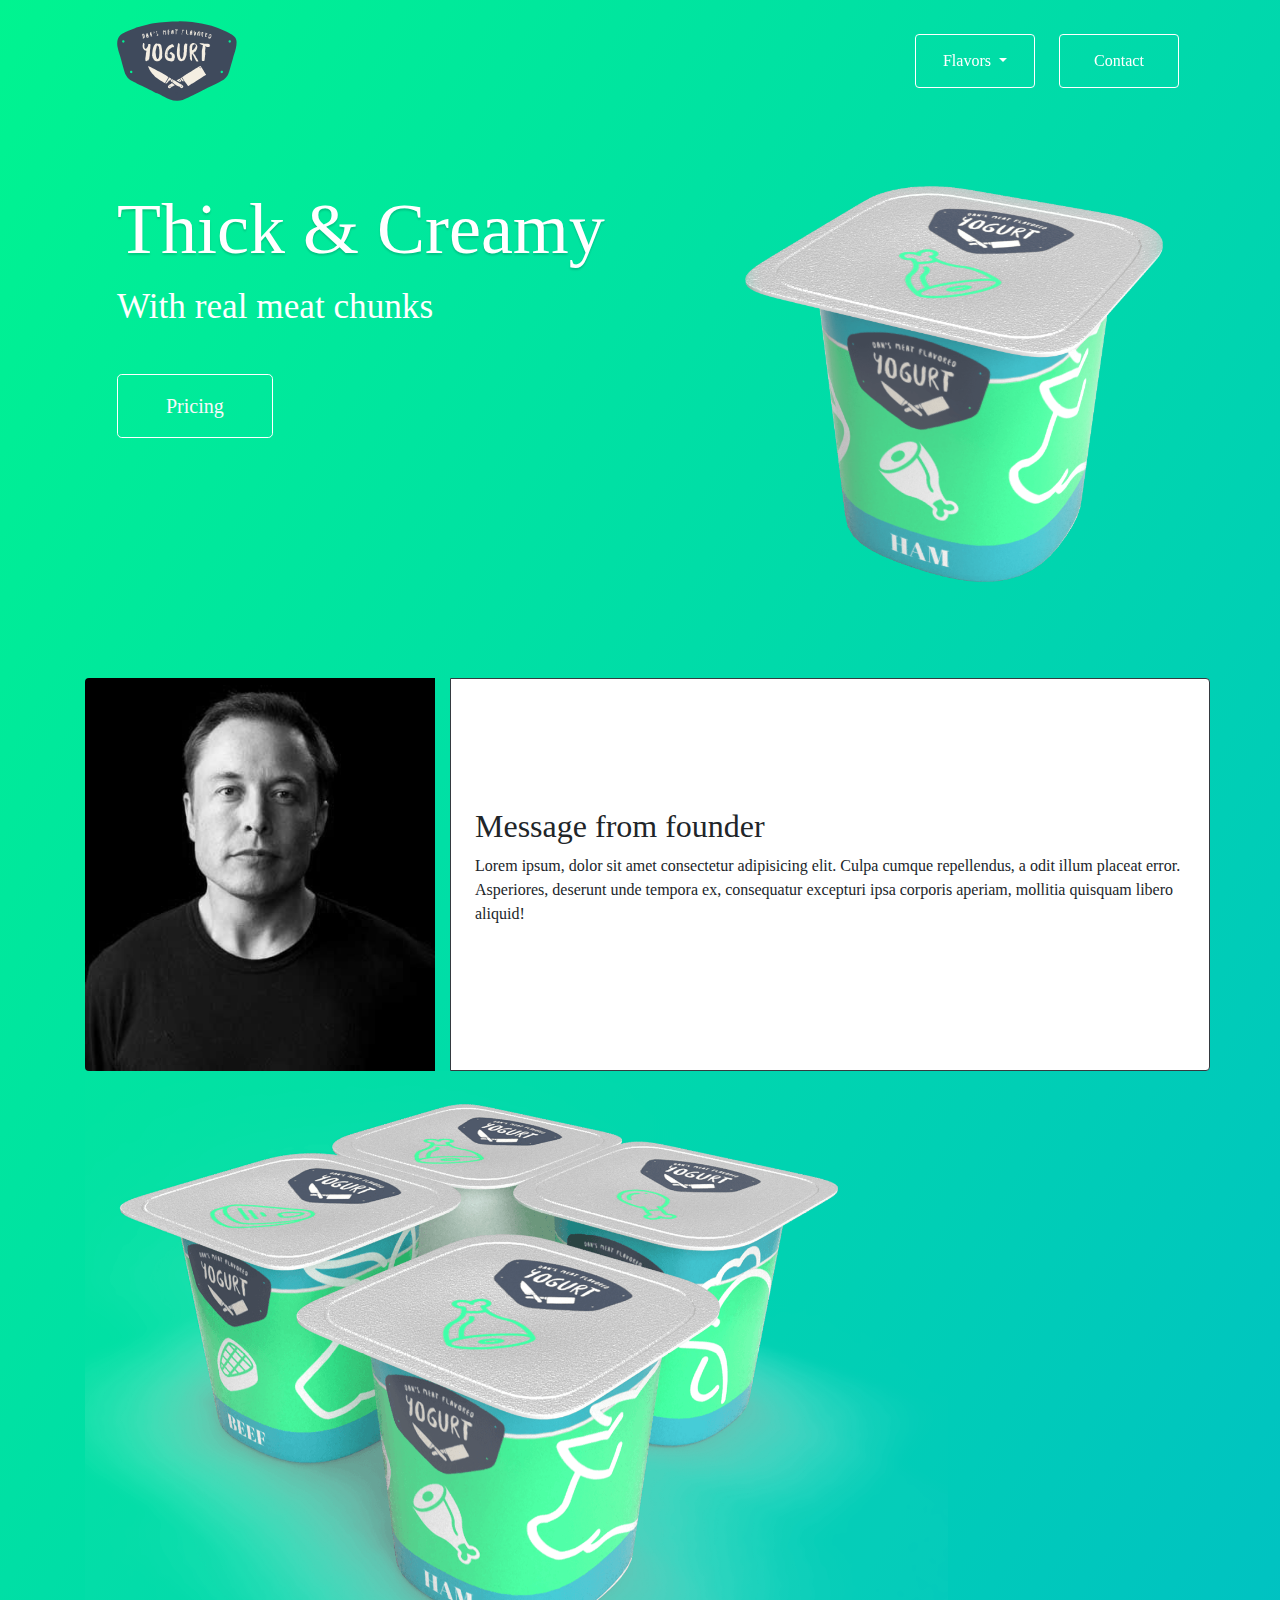
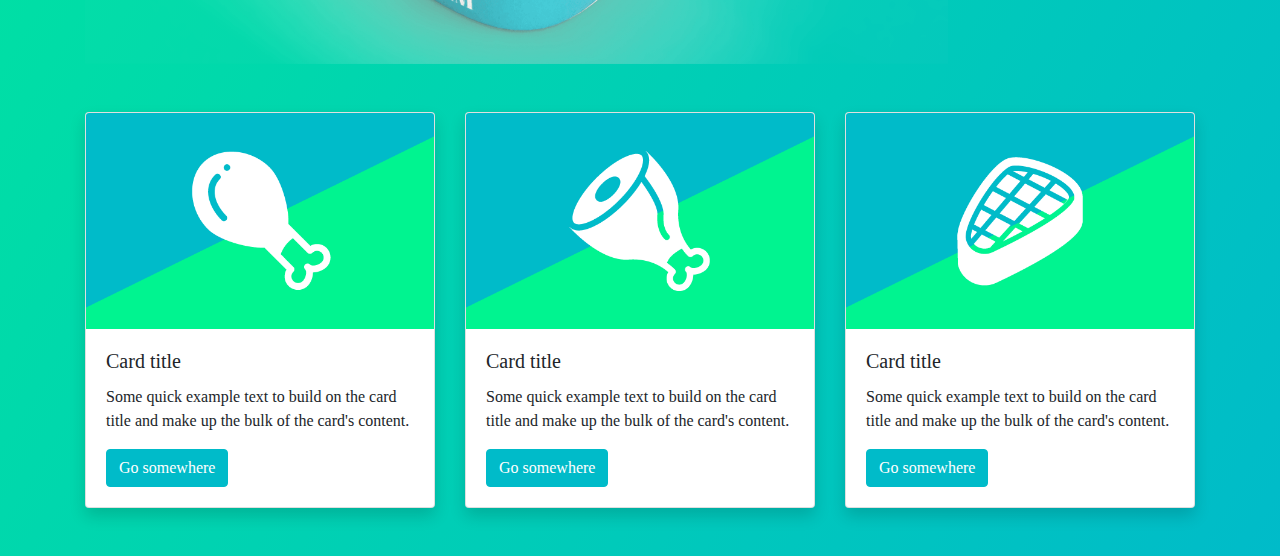
<file: index.html>
<!DOCTYPE html>
<html lang="en">
<head>
    <meta charset="UTF-8">
    <meta http-equiv="X-UA-Compatible" content="IE=edge">
    <meta name="viewport" content="width=device-width, initial-scale=1.0">
    <title>Document</title>
    <link rel="stylesheet" href="https://stackpath.bootstrapcdn.com/bootstrap/4.3.1/css/bootstrap.min.css" integrity="sha384-ggOyR0iXCbMQv3Xipma34MD+dH/1fQ784/j6cY/iJTQUOhcWr7x9JvoRxT2MZw1T" crossorigin="anonymous">
    <link rel="stylesheet" href="style.css">

    
</head>
<body>

    <div class="container">



        <nav class="navbar navbar-expand-lg navbar-dark sticky-top">
          
          <nav class="navbar navbar-light">
            <a class="navbar-brand" href="index.html">
              <img src="images/logo-dans-meat-yogurt.svg" alt="logo" width="120px" height="auto">
            </a>
          </nav>
          
          
          
          <button class="navbar-toggler" type="button" data-toggle="collapse" data-target="#navbarSupportedContent" aria-controls="navbarSupportedContent" aria-expanded="false" aria-label="Toggle navigation">
              <span class="navbar-toggler-icon"></span>
            </button>
          

            <!-- button - dropdown -->
            <div class="collapse navbar-collapse" id="navbarSupportedContent">
              <ul class="navbar-nav ml-auto float-right">
                <li class="nav-item dropdown btn btn-outline-light mr-4" style="width: 120px">
                  <a class="nav-link dropdown-toggle text-white" href="#" id="navbarDropdown" role="button" data-toggle="dropdown" aria-haspopup="true" aria-expanded="false">
                    Flavors
                  </a>
                  <div class="dropdown-menu" aria-labelledby="navbarDropdown">
                    <a class="dropdown-item" href="#">Ham</a>
                    <a class="dropdown-item" href="#">Beef</a>
                    <a class="dropdown-item" href="#">Chiicken</a>
                    <a class="dropdown-item" href="#">Fish</a>
                </li>

                <!-- button - normal -->
                <li class="nav-item btn btn-outline-light" style="width: 120px">
                  <a class="nav-link text-white" href="#">Contact</a>
                </li>
              </ul>
            </div>
          </nav>






          <div class="jumbotron">
            <div class="row">
              <div class="col-12 col-md-7 text-center text-md-left">
                <h1 class="display-3 text-white drop-shadow">Thick & Creamy</h1>
                <p class="lead">With real meat chunks</p>
                  <a class="btn btn-outline-light btn-lg mt-4 px-5 py-3 mb-5 mb-md-0" href="#" role="button">Pricing</a>
              </div>
            <div class="col-12 col-md-5">
              <img src="images/hero1.png" alt="yogurt" class="img-fluid">
            </div>
          </div>
          </div>

          <div class="row">
            <div class="col-12 col-md-4">
              <img src="images/elonmushheadshot.jpg" class="img-fluid border rounded-left border-lg border-0" alt="images">
            </div>
            <div class="col-12 col-md-8 bg-white p-4 d-flex align-items-center border border-dark rounded-right border-lg">
              <section>
                <h2>Message from founder</h2>
                <p>Lorem ipsum, dolor sit amet consectetur adipisicing elit. Culpa cumque repellendus, a odit illum placeat error. Asperiores, deserunt unde tempora ex, consequatur excepturi ipsa corporis aperiam, mollitia quisquam libero aliquid!</p>
              </section>
            </div>
          </div>






          <div id="carouselExampleSlidesOnly" class="carousel slide d-none d-md-block" data-ride="carousel">
            <div class="carousel-inner">
              <div class="carousel-item active">
                <img class="d-block w-100" src="images/yogurt-1.png" alt="First slide">
              </div>
              <div class="carousel-item">
                <img class="d-block w-100" src="images/yogurt-2.png" alt="Second slide">
              </div>
              <div class="carousel-item">
                <img class="d-block w-100" src="images/yogurt-3.png" alt="Third slide">
              </div>
            </div>
          </div>





<div class="card-deck my-5">

  <div class="card shadow" style="width: 18rem;">
    <img class="card-img-top" src="images/product1.png" alt="Card image cap">
    <div class="card-body">
      <h5 class="card-title">Card title</h5>
      <p class="card-text">Some quick example text to build on the card title and make up the bulk of the card's content.</p>
      <a href="#" class="btn btn-primary stretched-link">Go somewhere</a>
    </div>
  </div>

  <div class="card shadow" style="width: 18rem;">
    <img class="card-img-top" src="images/product2.png" alt="Card image cap">
    <div class="card-body">
      <h5 class="card-title">Card title</h5>
      <p class="card-text">Some quick example text to build on the card title and make up the bulk of the card's content.</p>
      <a href="#" class="btn btn-primary stretched-link">Go somewhere</a>
    </div>
  </div>

  <div class="card shadow" style="width: 18rem;">
    <img class="card-img-top" src="images/product3.png" alt="Card image cap">
    <div class="card-body">
      <h5 class="card-title">Card title</h5>
      <p class="card-text">Some quick example text to build on the card title and make up the bulk of the card's content.</p>
      <a href="#" class="btn btn-primary stretched-link">Go somewhere</a>
    </div>
  </div>
</div>

          






    </div>


    <script src="https://code.jquery.com/jquery-3.3.1.slim.min.js" integrity="sha384-q8i/X+965DzO0rT7abK41JStQIAqVgRVzpbzo5smXKp4YfRvH+8abtTE1Pi6jizo" crossorigin="anonymous"></script>
    <script src="https://cdnjs.cloudflare.com/ajax/libs/popper.js/1.14.7/umd/popper.min.js" integrity="sha384-UO2eT0CpHqdSJQ6hJty5KVphtPhzWj9WO1clHTMGa3JDZwrnQq4sF86dIHNDz0W1" crossorigin="anonymous"></script>
    <script src="https://stackpath.bootstrapcdn.com/bootstrap/4.3.1/js/bootstrap.min.js" integrity="sha384-JjSmVgyd0p3pXB1rRibZUAYoIIy6OrQ6VrjIEaFf/nJGzIxFDsf4x0xIM+B07jRM" crossorigin="anonymous"></script>

</body>
</html>
</file>
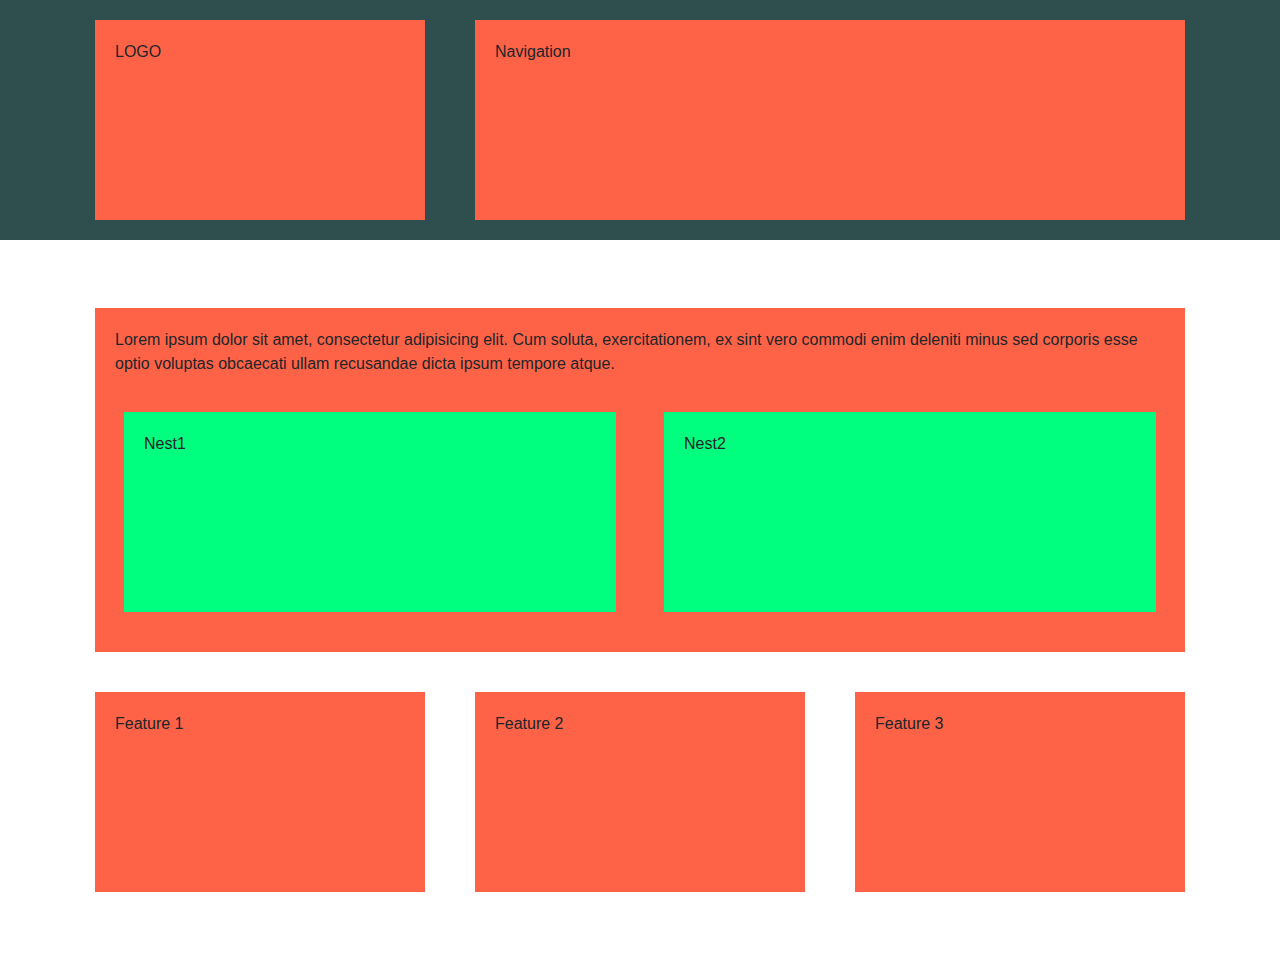
<file: layout-b.html>
<!DOCTYPE html>
<html lang="en">
<head>
    <meta charset="UTF-8">
    <meta http-equiv="X-UA-Compatible" content="IE=edge">
    <meta name="viewport" content="width=device-width, initial-scale=1.0">
    <title>Document</title>
    <link rel="stylesheet" href="https://stackpath.bootstrapcdn.com/bootstrap/4.3.1/css/bootstrap.min.css" integrity="sha384-ggOyR0iXCbMQv3Xipma34MD+dH/1fQ784/j6cY/iJTQUOhcWr7x9JvoRxT2MZw1T" crossorigin="anonymous">
    <style>
        .mybox1 {
            background-color: tomato;
            min-height: 200px;
            margin: 20px 10px;
            padding: 20px;
        }

        .mybox2 {
            background-color: springgreen;
            min-height: 200px;
            margin: 20px 10px;
            padding: 20px;
        }

        .mybg1 {
            background-color: darkslategray;
        }
        
    </style>
</head>
<body>

   <header class="container-fluid mybg1 mb-5">
    <div class="container">
        <div class="row">
            <div class="col-4">
                <div class="mybox1">LOGO</div>
            </div>
            <nav class="col">
                    <div class="mybox1">Navigation</div>
            </nav>
        </div>
    </div>
</header> 

   <div class="container">
    <div class="row">
        <div class="col">
            <div class="mybox1">
                <p>Lorem ipsum dolor sit amet, consectetur adipisicing elit. Cum soluta, exercitationem, ex sint vero commodi enim deleniti minus sed corporis esse optio voluptas obcaecati ullam recusandae dicta ipsum tempore atque.</p>
                <div class="row">
                    <div class="col mybox2 mx-4">Nest1</div>
                    <div class="col mybox2 mx-4">Nest2</div>
                </div>
            </div>
        </div>
    </div>
    <div class="row mb-5">
        <div class="col">
            <div class="mybox1">Feature 1</div>
        </div>
            <div class="col">
                <div class="mybox1">Feature 2</div>
            </div>
                <div class="col">
                    <div class="mybox1">Feature 3</div>
                </div>
    </div>
   </div>   
</body>
</html>
</file>
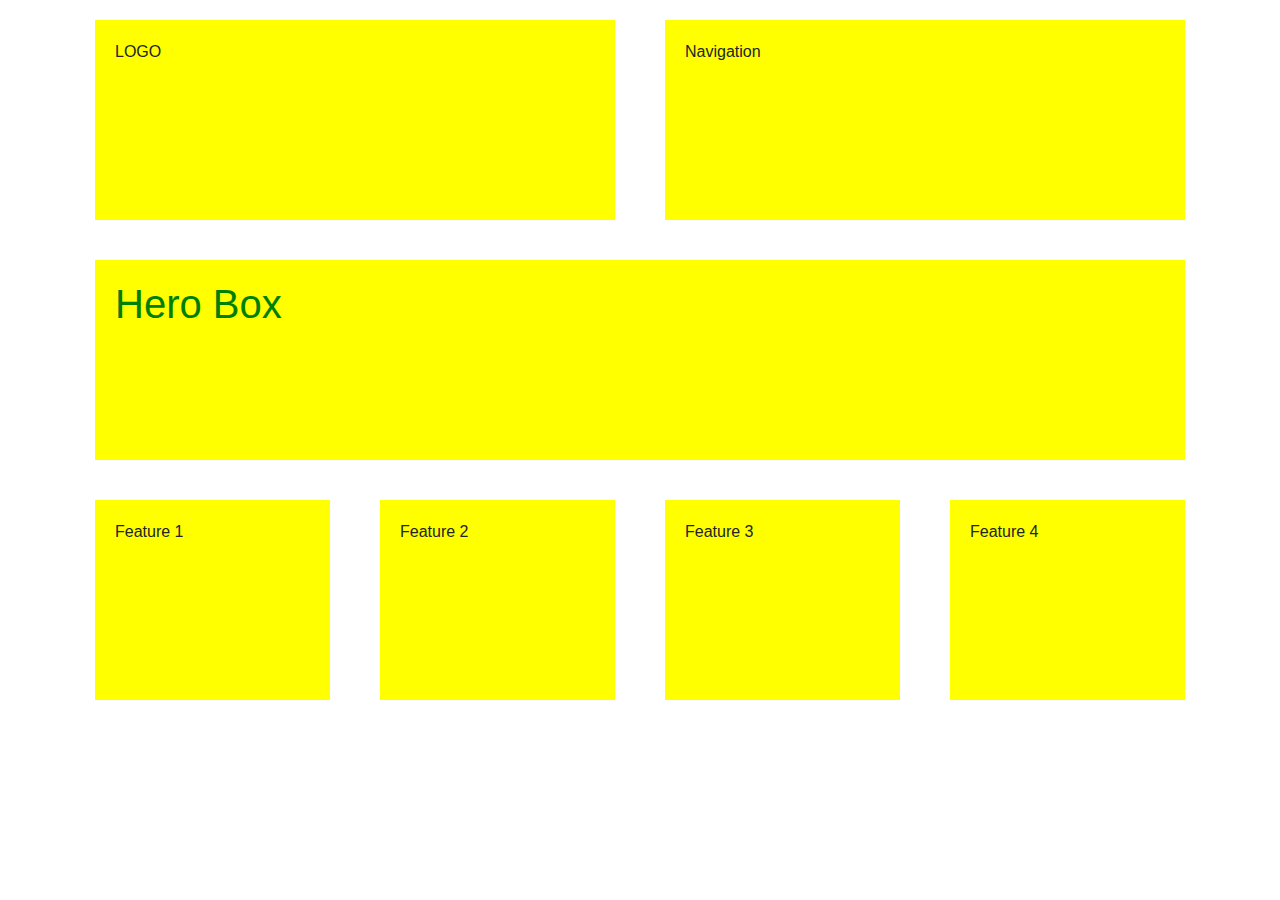
<file: layout-c.html>
<!DOCTYPE html>
<html lang="en">
<head>
    <meta charset="UTF-8">
    <meta http-equiv="X-UA-Compatible" content="IE=edge">
    <meta name="viewport" content="width=device-width, initial-scale=1.0">
    <title>Document</title>
    <link rel="stylesheet" href="https://stackpath.bootstrapcdn.com/bootstrap/4.3.1/css/bootstrap.min.css" integrity="sha384-ggOyR0iXCbMQv3Xipma34MD+dH/1fQ784/j6cY/iJTQUOhcWr7x9JvoRxT2MZw1T" crossorigin="anonymous">
    <link rel="stylesheet" href="layout-c.css">
</head>
<body>

   <div class="container">
    
    
    <header class="row">
        <div class="col-12 col-md-6">
            <div class="mybox1">LOGO</div>
        </div>
        <nav class="col">
            <div class="mybox1">Navigation</div>
        </nav>
    </header>



    <main class="row">
        <div class="col">
            <div class="mybox1"><h1>Hero Box</h1></div>
        </div>
    </main>



    <div class="row">
        <div class="col-12 col-md-4 col-lg-3">
            <div class="mybox1">Feature 1</div>
        </div>
        <div class="col-12 col-md-4 col-lg-3">
            <div class="mybox1">Feature 2</div>
        </div>
        <div class="col-12 col-md-4 col-lg-3">
            <div class="mybox1">Feature 3</div>
        </div>
        <div class="col-12 col-md-4 col-lg-3 d-md-none d-lg-block">
            <div class="mybox1">Feature 4</div>
        </div>
    </div>



</div>
</body>
</html>
</file>
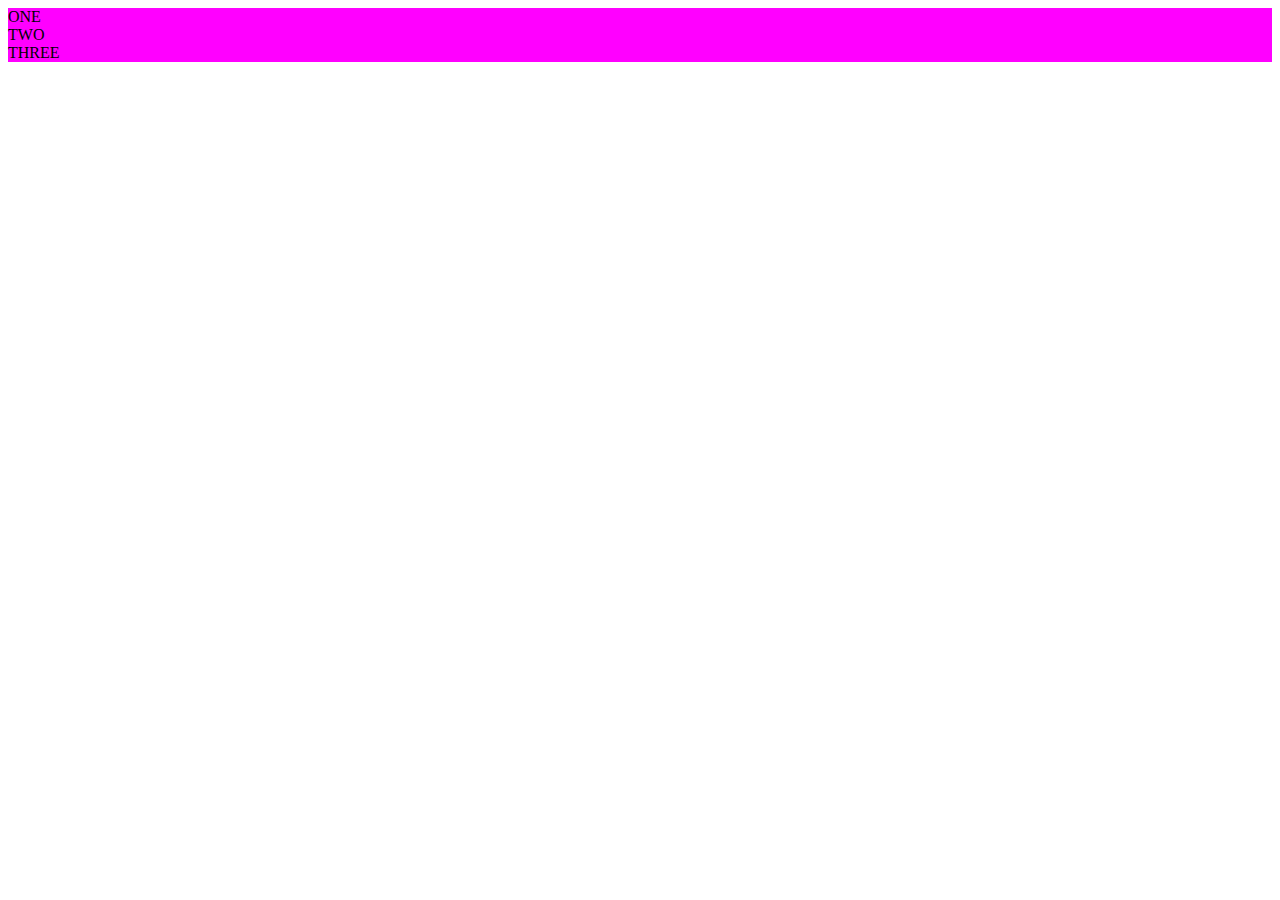
<file: overview-layout.html>
<!DOCTYPE html>
<html lang="en">
<head>
    <meta charset="UTF-8">
    <meta http-equiv="X-UA-Compatible" content="IE=edge">
    <meta name="viewport" content="width=device-width, initial-scale=1.0">
    <title>Document</title>
    <link href="https://cdn.jsdelivr.net/npm/bootstrap@5.2.1/dist/css/bootstrap.min.css" rel="stylesheet" integrity="sha384-iYQeCzEYFbKjA/T2uDLTpkwGzCiq6soy8tYaI1GyVh/UjpbCx/TYkiZhlZB6+fzT" crossorigin="anonymous">

<style>
    .container {
        background-color: magenta;
    }
</style>

</head>
<body>
    <div class="container">
        <div class="row">
            <div class="col-lg-10 col-sm-6 col-4">ONE</div>
            <div class="col-lg-1 col-sm-3 col-4">TWO</div>
            <div class="col-lg-1 col-sm-3 col-4">THREE</div>
        </div>
    </div>
</body>
</html>
</file>
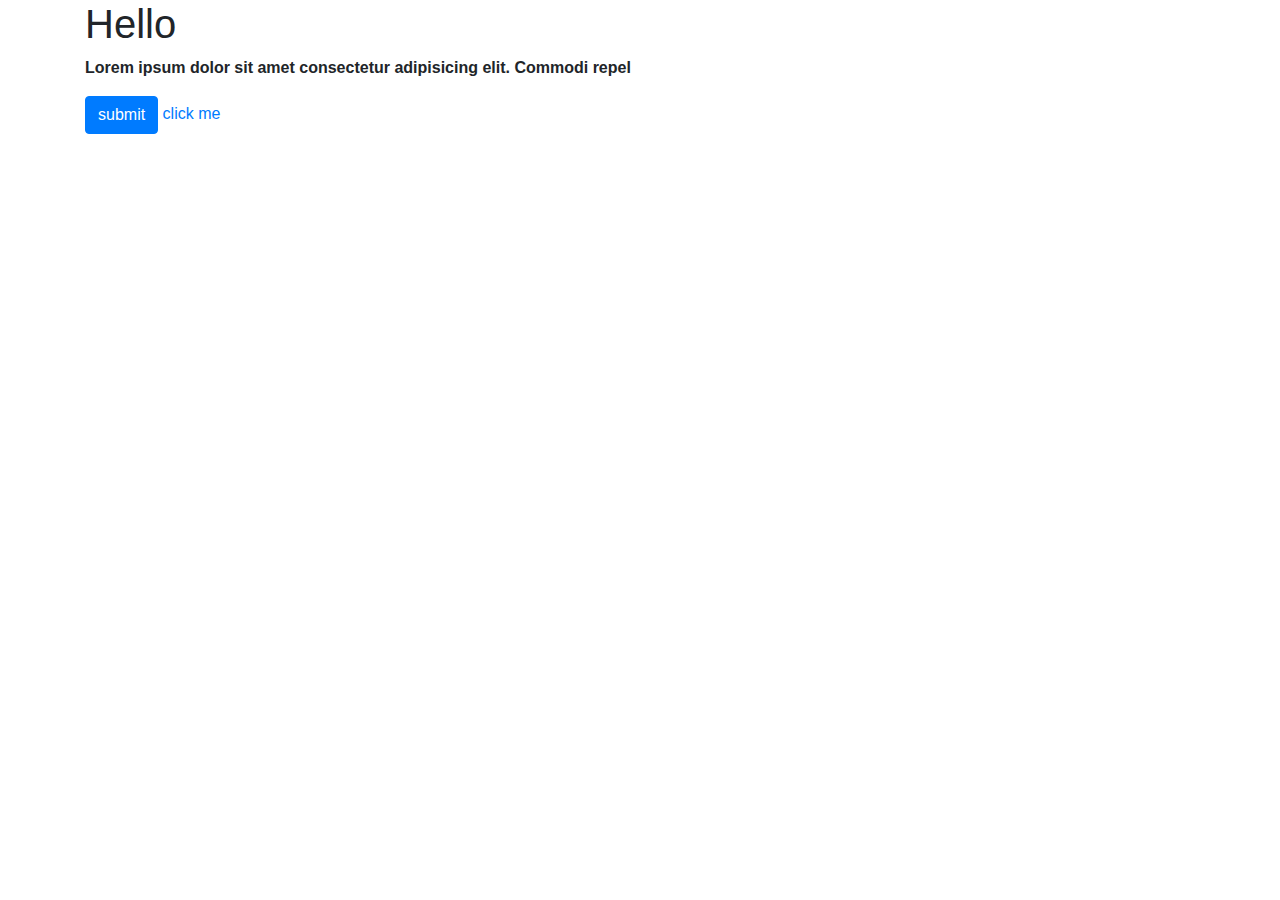
<file: overview-styles.html>
<!DOCTYPE html>
<html lang="en">
<head>
    <meta charset="UTF-8">
    <meta http-equiv="X-UA-Compatible" content="IE=edge">
    <meta name="viewport" content="width=device-width, initial-scale=1.0">
    <title>Document</title>
    <link rel="stylesheet" href="https://stackpath.bootstrapcdn.com/bootstrap/4.3.1/css/bootstrap.min.css" integrity="sha384-ggOyR0iXCbMQv3Xipma34MD+dH/1fQ784/j6cY/iJTQUOhcWr7x9JvoRxT2MZw1T" crossorigin="anonymous">


    
</head>
<body>

    <div class="container">

       <h1>Hello</h1>
       <p class="font-weight-bold">Lorem ipsum dolor sit amet consectetur adipisicing elit. Commodi repel</p>
       <button class="btn btn-primary">submit</button>
       <a href="#">click me</a>



    </div>


    <script src="https://code.jquery.com/jquery-3.3.1.slim.min.js" integrity="sha384-q8i/X+965DzO0rT7abK41JStQIAqVgRVzpbzo5smXKp4YfRvH+8abtTE1Pi6jizo" crossorigin="anonymous"></script>
    <script src="https://cdnjs.cloudflare.com/ajax/libs/popper.js/1.14.7/umd/popper.min.js" integrity="sha384-UO2eT0CpHqdSJQ6hJty5KVphtPhzWj9WO1clHTMGa3JDZwrnQq4sF86dIHNDz0W1" crossorigin="anonymous"></script>
    <script src="https://stackpath.bootstrapcdn.com/bootstrap/4.3.1/js/bootstrap.min.js" integrity="sha384-JjSmVgyd0p3pXB1rRibZUAYoIIy6OrQ6VrjIEaFf/nJGzIxFDsf4x0xIM+B07jRM" crossorigin="anonymous"></script>

</body>
</html>
</file>
<file: style.css>
body{
    font-family: Cambria, Cochin, Georgia, Times, 'Times New Roman', serif;
    background-image: linear-gradient(to bottom right, #00F490, #00BBC9);
}

h1 {
font-family: Cambria, Cochin, Georgia, Times, 'Times New Roman', serif;}


.jumbotron {
    background-color: rgba(250, 235, 215, 0);
}

.drop-shadow {
    text-shadow: 0px 2px 2px rgba(0, 0, 0, 0.158);
}

.lead {
    color: white;
    font-size: 2.2rem;
}

.btn-outline-light {
    border-color: white;
}

.btn-outline-light:hover {
    background-color: rgba(255, 255, 255, 0.219);
}

.btn-primary, .btn-primary:hover {
    background-color: #00BBC9;
    border-color: #00BBC9;
}
</file>
<file: layout-c.css>
/* // X-Small devices (portrait phones, less than 576px)
// No media query for `xs` since this is the default in Bootstrap*/

.mybox1 {
    background-color: yellow;
    min-height: 200px;
    margin: 20px 10px;
    padding: 20px;
}

h1 {
    color: red;
}

/*// Small devices (landscape phones, 576px and up) */
@media (min-width: 576px) {
    h1 {
        color: blue;
    }
 }

/* // Medium devices (tablets, 768px and up) */
@media (min-width: 768px) { 
    h1 {
        color: pink;
    }
 }

/* // Large devices (desktops, 992px and up) */
@media (min-width: 992px) {
    h1 {
        color: green;
    }
 }

/* // X-Large devices (large desktops, 1200px and up) */
@media (min-width: 1200px) { 
    
 }
</file>
